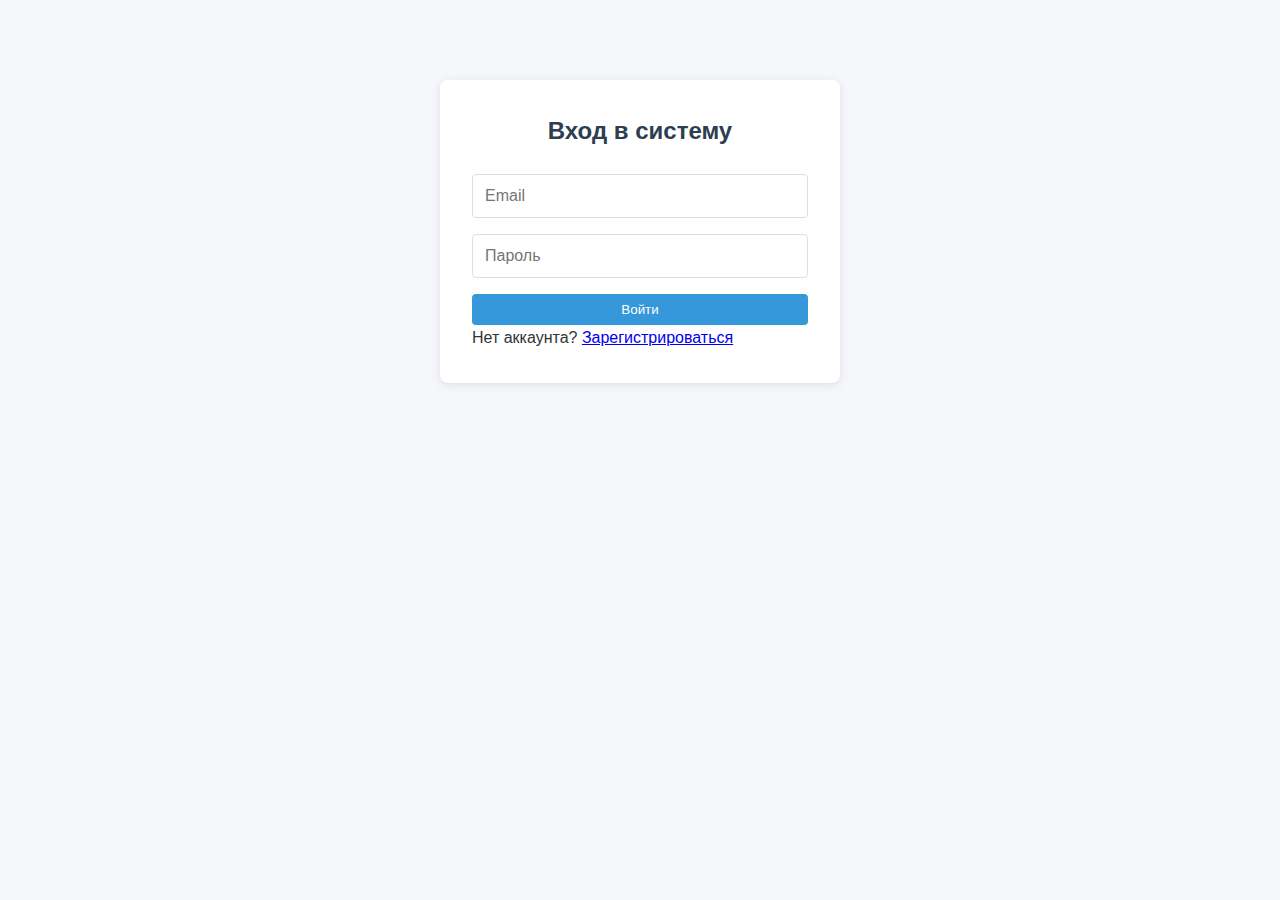
<file: public/login.html>
<!DOCTYPE html>
<html lang="ru">
<head>
  <meta charset="UTF-8">
  <title>Вход</title>
  <link rel="stylesheet" href="style.css">
</head>
<body>
  <div class="auth-container">
    <h2>Вход в систему</h2>
    <form id="loginForm">
      <input type="email" id="loginEmail" placeholder="Email" required>
      <input type="password" id="loginPassword" placeholder="Пароль" required>
      <button type="submit">Войти</button>
    </form>
    <p>Нет аккаунта? <a href="index.html">Зарегистрироваться</a></p>
  </div>
  
  <script src="script.js"></script>
</body>
</html>
</file>
<file: public/style.css>
:root {
  --primary: #2c3e50;
  --secondary: #34495e;
  --accent: #3498db;
  --light: #ecf0f1;
  --dark: #2c3e50;
  --success: #2ecc71;
  --danger: #e74c3c;
}

* {
  margin: 0;
  padding: 0;
  box-sizing: border-box;
  font-family: 'Segoe UI', Tahoma, Geneva, Verdana, sans-serif;
}

body {
  background-color: #f5f7fa;
  color: #333;
  line-height: 1.6;
}

header {
  background: var(--primary);
  color: white;
  padding: 1rem;
  display: flex;
  justify-content: space-between;
  align-items: center;
}

nav button {
  background: var(--accent);
  border: none;
  color: white;
  padding: 0.5rem 1rem;
  margin-left: 0.5rem;
  border-radius: 4px;
  cursor: pointer;
}

main {
  max-width: 1200px;
  margin: 2rem auto;
  padding: 0 1rem;
}

section {
  background: white;
  border-radius: 8px;
  box-shadow: 0 2px 10px rgba(0,0,0,0.1);
  padding: 1.5rem;
  margin-bottom: 2rem;
}

.event-card {
  border: 1px solid #eee;
  border-radius: 8px;
  padding: 1rem;
  margin-bottom: 1rem;
  transition: transform 0.2s;
}

.event-card:hover {
  transform: translateY(-5px);
  box-shadow: 0 5px 15px rgba(0,0,0,0.1);
}

.event-card h3 {
  color: var(--primary);
  margin-bottom: 0.5rem;
}

button {
  background: var(--accent);
  color: white;
  border: none;
  padding: 0.5rem 1rem;
  border-radius: 4px;
  cursor: pointer;
  transition: background 0.3s;
}

button:hover {
  background: #2980b9;
}

form {
  display: grid;
  gap: 1rem;
  max-width: 500px;
}

input, textarea {
  padding: 0.75rem;
  border: 1px solid #ddd;
  border-radius: 4px;
  font-size: 1rem;
}

.auth-container {
  max-width: 400px;
  margin: 5rem auto;
  padding: 2rem;
  background: white;
  border-radius: 8px;
  box-shadow: 0 2px 10px rgba(0,0,0,0.1);
}

.auth-container h2 {
  text-align: center;
  margin-bottom: 1.5rem;
  color: var(--primary);
}
#userRegistrationSection {
  max-width: 500px;
  margin: 0 auto;
}

#userRegistrationForm {
  display: grid;
  gap: 1rem;
}

#userInfo {
  display: flex;
  align-items: center;
  gap: 15px;
}

#userInfo span {
  color: white;
  font-size: 0.9rem;
}

#userEmailDisplay {
  font-weight: bold;
}

#logoutBtn {
  background: #e74c3c;
}

#logoutBtn:hover {
  background: #c0392b;
}
#createEventForm > div {
  display: flex;
  gap: 10px;
  margin-bottom: 1rem;
}

#createEventForm > div > input {
  flex: 1;
}
</file>
